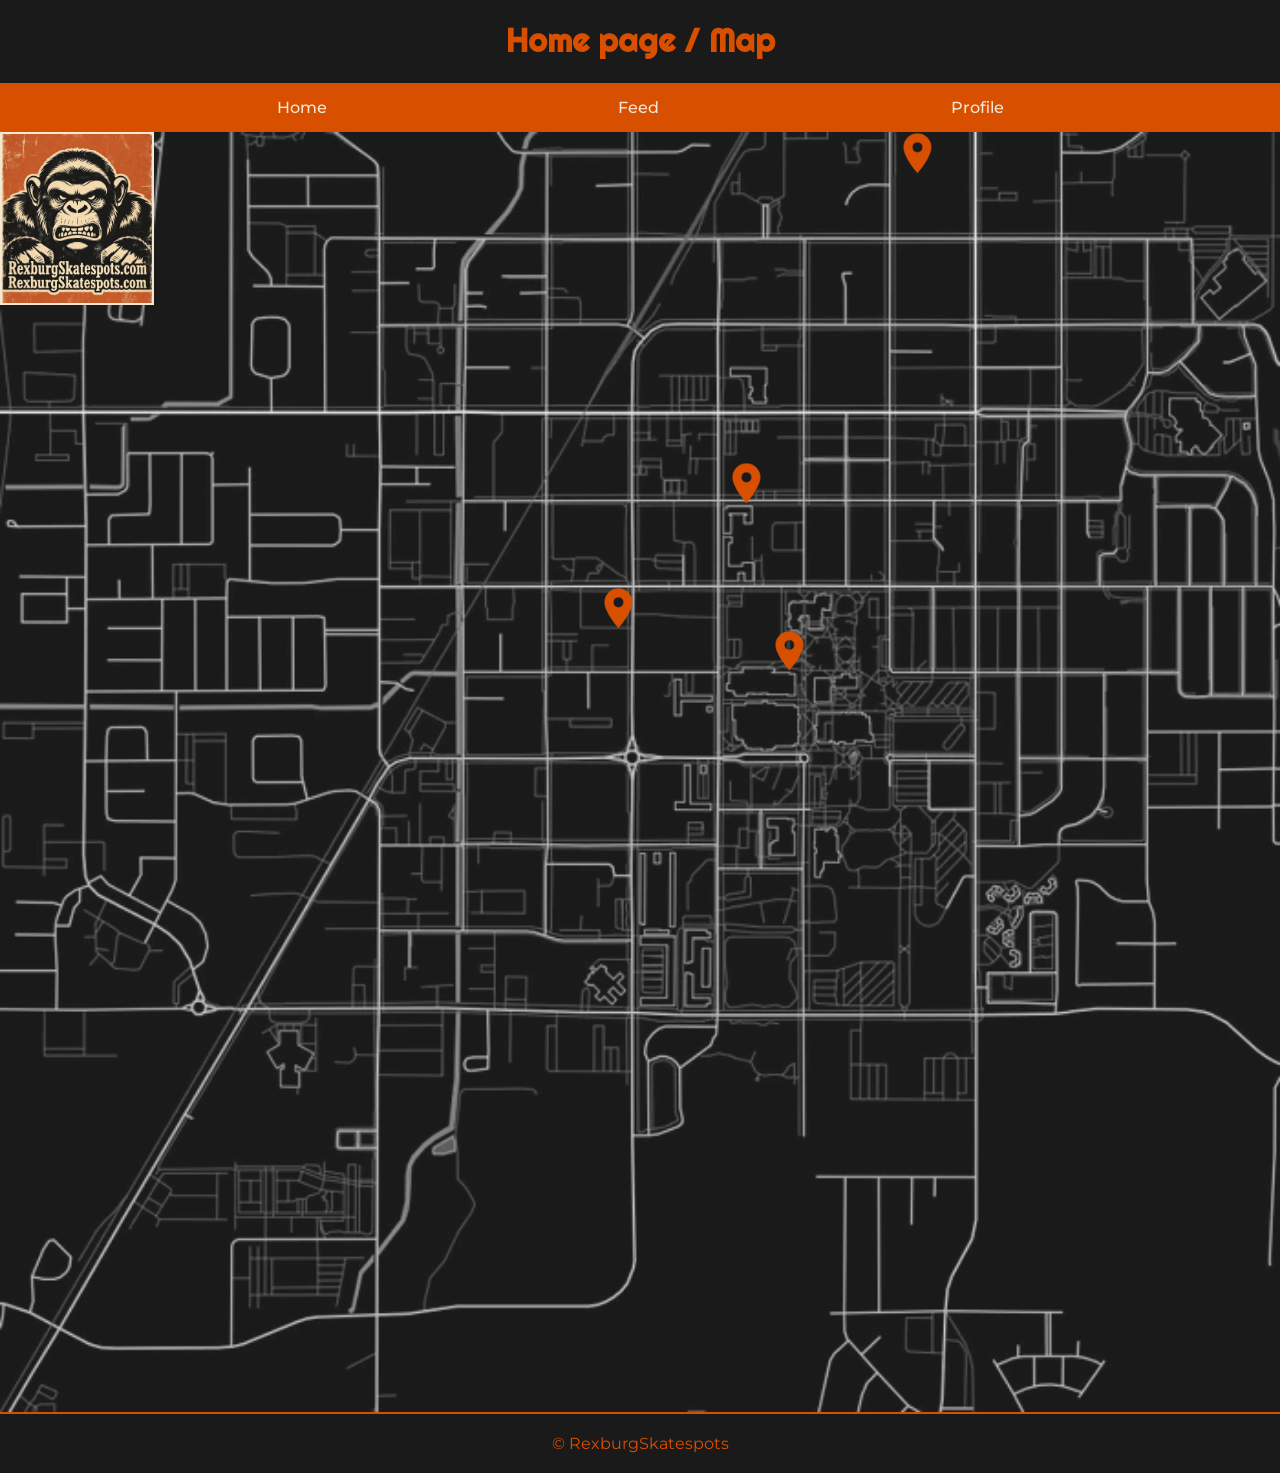
<file: index.html>
<!DOCTYPE html>
<html lang="en">
<head>
    <meta charset="UTF-8">
    <meta name="viewport" content="width=device-width, initial-scale=1.0">
    <link rel="stylesheet" href="styles/homestyle.css">
    <title>Rexburg Skatespots</title>
    <link rel="icon" type="image/png" href="images/skate_logo.jpg">
</head>
<body>
    <header> 
        <div class="title"><h1>Home page / Map</h1></div>
        <nav>
            <ul>
                <li><a href="index.html" target="_blank">Home</a></li>
                <li><a href="feed.html" target="_blank">Feed</a></li>
                <li><a href="profile.html" target="_blank">Profile</a></li>
            </ul>
        </nav>
    </header>
    <main>
        <div class="homepage-map">
            <img class="pins pin1" src="images/pin.png" alt="map pin">
            <img class="pins pin2" src="images/pin.png" alt="map pin">
            <img class="pins pin3" src="images/pin.png" alt="map pin">
            <img class="pins pin4" src="images/pin.png" alt="map pin">
            <img class="home-map" src="images/map.jpg" alt="map of rexburg">
            <img class="home-logo" src="images/skate_logo.jpg" alt="angry chimp Rexburg skate spots logo.">
        </div>
    </main>
    <footer>
        <p>&copy; RexburgSkatespots</p>
    </footer>
</body>
</html>
</file>
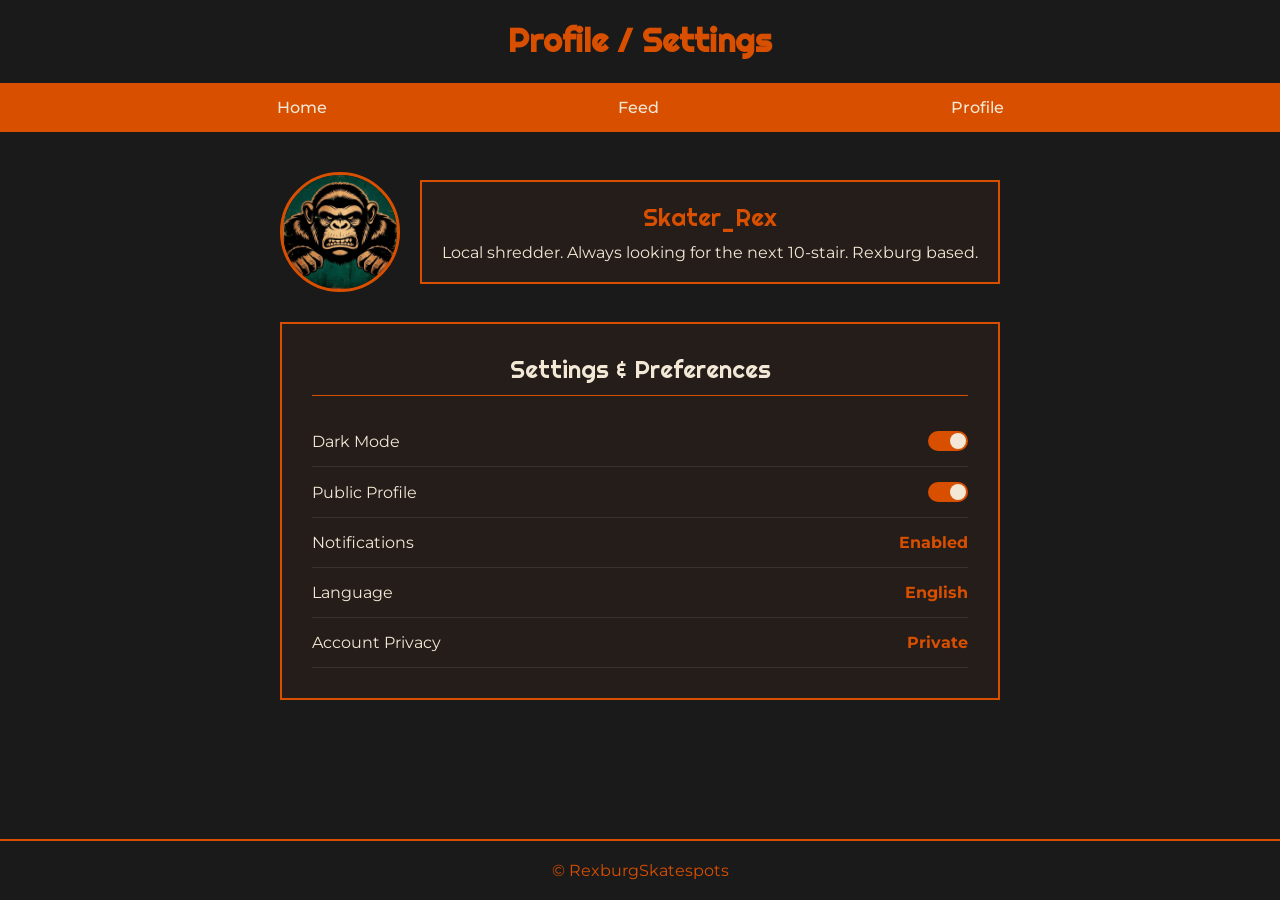
<file: profile.html>
<!DOCTYPE html>
<html lang="en">
<head>
    <meta charset="UTF-8">
    <meta name="viewport" content="width=device-width, initial-scale=1.0">
    <link rel="stylesheet" href="styles/profilestyle.css">
    <title>Rexburg Skatespots Settings</title>
    <link rel="icon" type="image/jpeg" href="images/skate_logo.jpg">
</head>
<body>

    <header class="title">
        <h1>Profile / Settings</h1>
    </header>

    <nav>
        <ul>
            <li><a href="index.html">Home</a></li>
            <li><a href="feed.html">Feed</a></li>
            <li><a href="profile.html">Profile</a></li>
        </ul>
    </nav>

    <main class="profile-container">
        <section class="profile-header">
            <img src="images/profile_pic.png" alt="User Profile" class="profile-pic">
            <div class="user-info-box">
                <h2 class="righteous-regular">Skater_Rex</h2>
                <p>Local shredder. Always looking for the next 10-stair. Rexburg based.</p>
            </div>
        </section>

        <section class="settings-box">
            <h2 class="righteous-regular">Settings & Preferences</h2>
            <div class="setting-item">
            <p>Dark Mode</p>
            <label class="toggle-container">
                <input type="checkbox" checked>
                <span class="toggle-slider"></span>
            </label>
            </div>
            <div class="setting-item">
            <p>Public Profile</p>
            <label class="toggle-container">
                <input type="checkbox" checked>
                <span class="toggle-slider"></span>
            </label>
            </div>
            <div class="setting-item">
                <p>Notifications</p>
                <p class="setting-value">Enabled</p>
            </div>
            <div class="setting-item">
                <p>Language</p>
                <p class="setting-value">English</p>
            </div>
            <div class="setting-item">
                <p>Account Privacy</p>
                <p class="setting-value">Private</p>
            </div>
        </section>
    </main>

    <footer>
        <p>&copy; RexburgSkatespots</p>
    </footer>

</body>
</html>
</file>
<file: styles/homestyle.css>
@import url('https://fonts.googleapis.com/css2?family=Righteous&display=swap');
@import url('https://fonts.googleapis.com/css2?family=Montserrat:ital,wght@0,100..900;1,100..900&display=swap');

/* fonts */
.righteous-regular {
  font-family: "Righteous", sans-serif;
  font-weight: 400;
  font-style: normal;
}
.montserrat {
  font-family: "Montserrat", sans-serif;
  font-optical-sizing: auto;
  font-weight: 500;
  font-style: normal;
}

/* base */
* {
    text-align: center;
    margin: 0;
    padding: 0;
}
:root{
    --orange: #d94f00;
    --charcoal: #1a1a1a;
    --cream: #f2e8d5;

}
h1 {
    font-family: "Righteous";
}
p {
    font-family: "Montserrat";
}
img {
    width: 200px;
}
body{
    background: var(--charcoal);
    width: 100%;
    max-width: 100%;
    overflow-x: hidden;
}
main {
    width: 100%;
    max-width: 100%;
}

/* title */
.title {
    background: var(--charcoal);
    color: var(--orange);
    padding: 20px;
}

/* nav */
nav {
    background: var(--orange);
    text-decoration: none;
    font-family: "Montserrat";
    font-weight: 500;
    width: 100%;
    border-top: var(--charcoal) 2px solid;
    /* border-bottom: var(--charcoal)  2px solid; */
}
nav ul {
    display: flex;
    flex-wrap: wrap;
    justify-content: space-evenly;
    list-style-type: none;
    margin: 0px auto;
}
nav a {
    padding: 15px;
    display: block;
    text-decoration: none;
    color: var(--cream);
}
nav a:hover{
    background: var(--charcoal);
    color: var(--cream);
}

/* map */
.homepage-map {
    display: grid;
    grid-template-columns: repeat(30, 1fr);
    grid-template-rows: repeat(31, 1fr);
    width: 100%;
    height: 100vw;
    max-width: 100%;
}
.home-map {
/*Display stuff*/
    grid-column: 1/31;
    grid-row: 1/32;
/*Positioning stuff*/
    z-index: -1;
/*Box model stuff*/
    width: 100%;
    max-width: 100%;
    height: 100%;
/*Manipulations stuff*/
    filter: invert(90%);
/*Miscellaneous*/
    object-fit: cover;
}
.home-logo {
    grid-column: 1/31;
    grid-row: 1/32;
    width: 150px;
    border: var(--cream) solid 2px;
}
/* pins */
.pins {
    z-index: 1;
    max-width: 100vw;
}
.pins:hover {
    filter:invert(25%);
}
.pin1 { 
    /* rexburg housing */
    width: 100%;
    /* filter:invert(100%); */
    grid-column: 15/16;
    grid-row: 12/13;
}
.pin2 {
    /* on campus east of hart building */
    width: 100%;
    /* filter:invert(75%); */
    grid-column: 19/20;
    grid-row: 13/14;
}
.pin3 {
    /* next to the bank by little ceasers */
    width: 100%;
    /* filter:invert(100%); */
    grid-column: 18/19;
    grid-row: 9/10;
}
.pin4 {
    /* behind ross */
    width: 100%;
    /* filter:invert(25%); */
    grid-column: 22/23;
    grid-row: 1/2;
}

/* footer */
footer{
    background: var(--charcoal);
    color: var(--orange);
    padding: 20px;
    border-top: solid var(--orange) 2px;

}
</file>
<file: styles/profilestyle.css>
@import url('https://fonts.googleapis.com/css2?family=Righteous&display=swap');
@import url('https://fonts.googleapis.com/css2?family=Montserrat:ital,wght@0,100..900;1,100..900&display=swap');

.righteous-regular {
  font-family: "Righteous", sans-serif;
  font-weight: 400;
  font-style: normal;
}

.montserrat {
  font-family: "Montserrat", sans-serif;
  font-optical-sizing: auto;
  font-weight: 500;
  font-style: normal;
}

:root {
    --orange: #d94f00;
    --charcoal: #1a1a1a;
    --cream: #f2e8d5;
}

* {
    text-align: center;
    margin: 0;
    padding: 0;
    box-sizing: border-box;
}

body {
    background: var(--charcoal);
    color: var(--cream);
    font-family: "Montserrat", sans-serif;
    width: 100vw;
    min-height: 100vh;
    display: flex;
    flex-direction: column;
}

h1, h2 {
    font-family: "Righteous", sans-serif;
}

.title {
    background: var(--charcoal);
    color: var(--orange);
    padding: 20px;
}

nav {
    background: var(--orange);
    text-decoration: none;
    font-family: "Montserrat";
    font-weight: 500;
    width: 100%;
    border-top: var(--charcoal) 2px solid;

}

nav ul {
    display: flex;
    flex-wrap: wrap;
    justify-content: space-evenly;
    list-style-type: none;
    margin: 0px auto;
}

nav a {
    padding: 15px;
    display: block;
    text-decoration: none;
    color: var(--cream);
}
nav a:hover {
    background: var(--charcoal);
}

main {
    flex: 1;
}

.profile-container {
    max-width: 800px;
    margin: 40px auto;
    padding: 0 20px;
    display: flex;
    flex-direction: column;
    gap: 30px;
}

.profile-header {
    display: flex;
    align-items: center;
    gap: 20px;
    justify-content: center;
}

.profile-pic {
    width: 120px;
    height: 120px;
    border-radius: 50%;
    border: 3px solid var(--orange);
    object-fit: cover;
}

.user-info-box {
    flex: 1;
    border: 2px solid var(--orange);
    padding: 20px;
    background: rgba(217, 79, 0, 0.05);
    color: var(--cream);
    text-align: left;
}

.user-info-box h2 {
    color: var(--orange);
    margin-bottom: 10px;
}

.settings-box {
    border: 2px solid var(--orange);
    padding: 30px;
    background: rgba(217, 79, 0, 0.05);
    color: var(--cream);
    text-align: left;
}

.settings-box h2 {
    margin-bottom: 20px;
    border-bottom: 1px solid var(--orange);
    padding-bottom: 10px;
    text-align: center;
}

.setting-item {
    display: flex;
    justify-content: space-between;
    align-items: center;
    padding: 15px 0;
    border-bottom: 1px solid rgba(242, 232, 213, 0.1);
}

.toggle-container {
    position: relative;
    display: inline-block;
    width: 40px;
    height: 20px;
}

.toggle-container input {
    opacity: 0;
    width: 0;
    height: 0;
}

.toggle-slider {
    position: absolute;
    cursor: pointer;
    top: 0;
    left: 0;
    right: 0;
    bottom: 0;
    background-color: #444;
    transition: .4s;
    border-radius: 10px;
}

.toggle-slider:before {
    position: absolute;
    content: "";
    height: 16px;
    width: 16px;
    left: 2px;
    bottom: 2px;
    background-color: var(--cream);
    transition: .4s;
    border-radius: 50%;
}

input:checked + .toggle-slider {
    background-color: var(--orange);
}

input:checked + .toggle-slider:before {
    transform: translateX(20px);
}

.setting-value {
    color: var(--orange);
    font-weight: bold;
}

footer {
    background: var(--charcoal);
    color: var(--orange);
    padding: 20px;
    border-top: solid var(--orange) 2px;
    margin-top: 40px;
    width: 100%;
}
</file>
